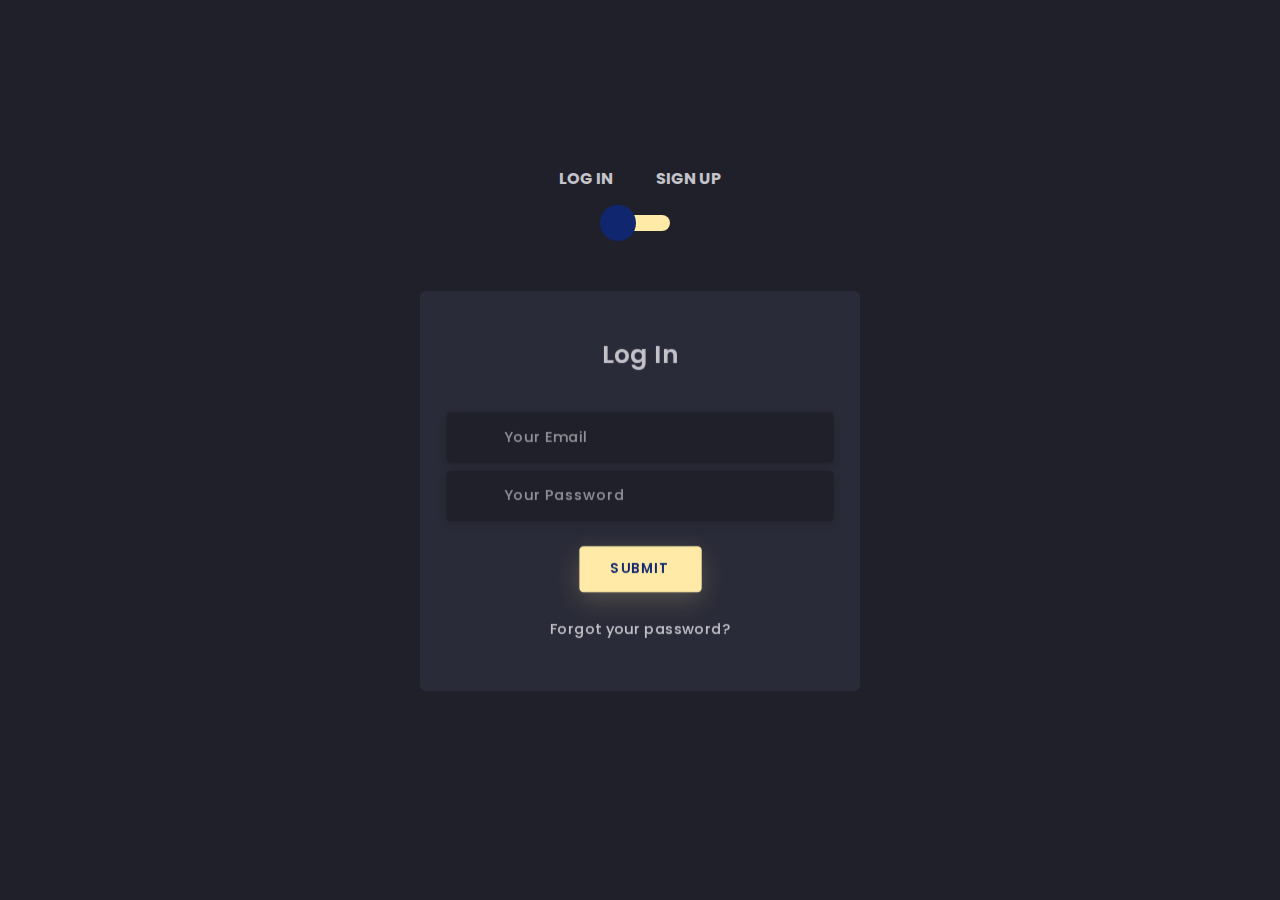
<file: index.html>
<!DOCTYPE html>
<html lang="en">

<head>
  <meta charset="UTF-8" />
  <meta name="viewport" content="width=device-width, initial-scale=1.0" />
  <title>Login/Signup Form</title>
  <link rel="stylesheet" type="text/css" href="https://cdnjs.cloudflare.com/ajax/libs/twitter-bootstrap/4.5.0/css/bootstrap.min.css">
  <link rel="stylesheet" href="https://unicons.iconscout.com/release/v2.1.9/css/unicons.css">
  <link href="https://fonts.googleapis.com/css2?family=Poppins:wght@400;500;600;700;800;900&display=swap" rel="stylesheet">
  <link rel="stylesheet" href="stylex.css" />
</head>

<body>
  
  <div class="section">
    <div class="container">
      <div class="row full-height justify-content-center">
        <div class="col-12 text-center align-self-center py-5">
          <div class="section pb-5 pt-5 pt-sm-2 text-center">
            <h6 class="mb-0 pb-3">
              <span>Log In </span>
              <span>Sign Up</span>
            </h6>
            <input class="checkbox" type="checkbox" id="reg-log" name="reg-log"/>
            <label for="reg-log"></label>

            <div class="card-3d-wrap mx-auto">
              <div class="card-3d-wrapper">
                <div class="card-front">
                  <div class="center-wrap">
                    <div class="section text-center">
                      <h4 class="mb-4 pb-3">Log In</h4>
                      <div class="form-group">
                        <input type="email" name="logemail" class="form-style" placeholder="Your Email" id="logemail" autocomplete="off">
                        <i class="input-icon uil uil-at"></i>
                      </div>  
                      <div class="form-group mt-2">
                        <input type="password" name="logpass" class="form-style" placeholder="Your Password" id="logpass" autocomplete="off">
                        <i class="input-icon uil uil-lock-alt"></i>
                      </div>
                      <a href="fontpage.html" class="btn mt-4">submit</a>
                        <p class="mb-0 mt-4 text-center">
                          <a href="#0" class="link">Forgot your password?</a>
                        </p>
                    </div>
                  </div>
                </div>

                <div class="card-back">
                  <div class="center-wrap">
                    <div class="section text-center">
                      <h4 class="mb-4 pb-3">Sign Up</h4>
                      <div class="form-group">
                        <input type="text" name="logname" class="form-style" placeholder="Your Full Name" id="logname" autocomplete="off">
                        <i class="input-icon uil uil-user"></i>
                      </div>  
                      <div class="form-group mt-2">
                        <input type="email" name="logemail" class="form-style" placeholder="Your Email" id="logemail" autocomplete="off">
                        <i class="input-icon uil uil-at"></i>
                      </div>  
                      <div class="form-group mt-2">
                        <input type="password" name="logpass" class="form-style" placeholder="Your Password" id="logpass" autocomplete="off">
                        <i class="input-icon uil uil-lock-alt"></i>
                      </div>
                      <a href="fontpage.html" class="btn mt-4">submit</a>
                    </div>
                  </div>
                </div>
              </div>
            </div>
          </div>
        </div>
      </div>
    </div>
  </div>
  
</body>
</html>
</file>
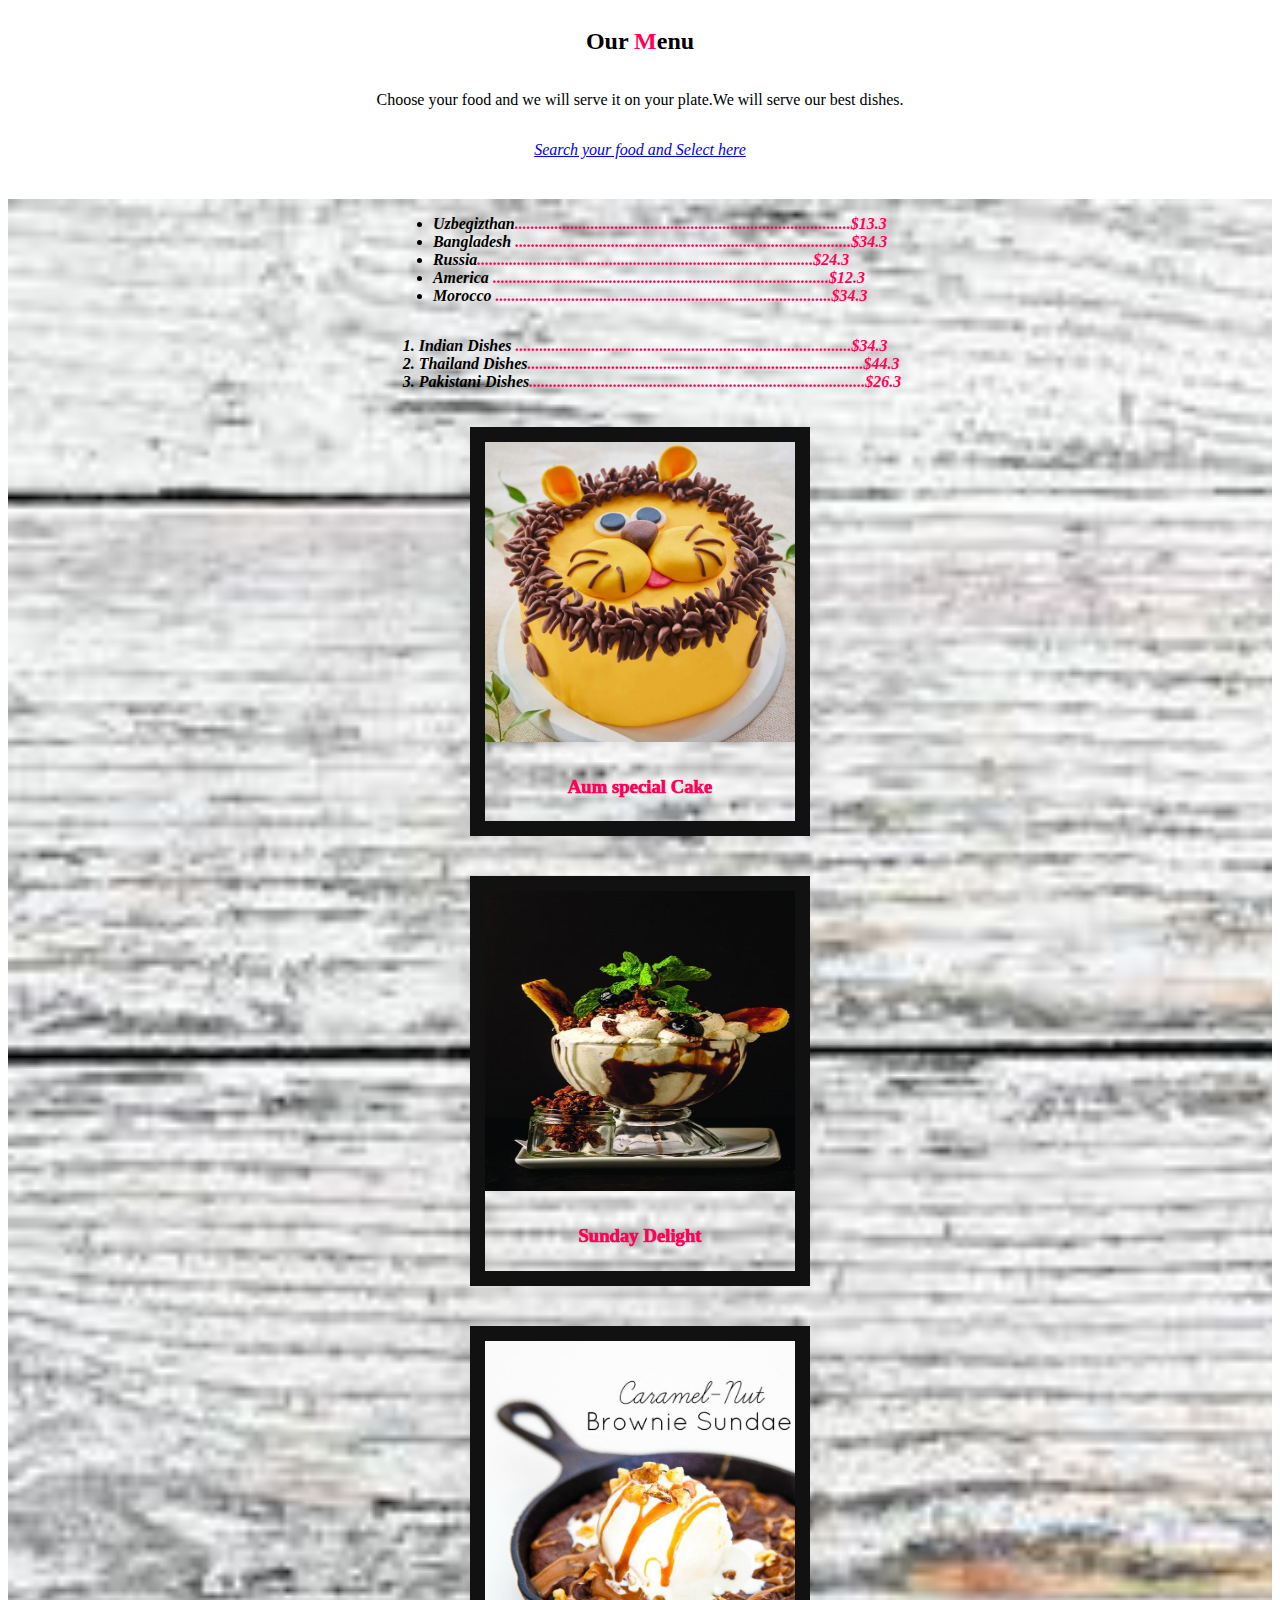
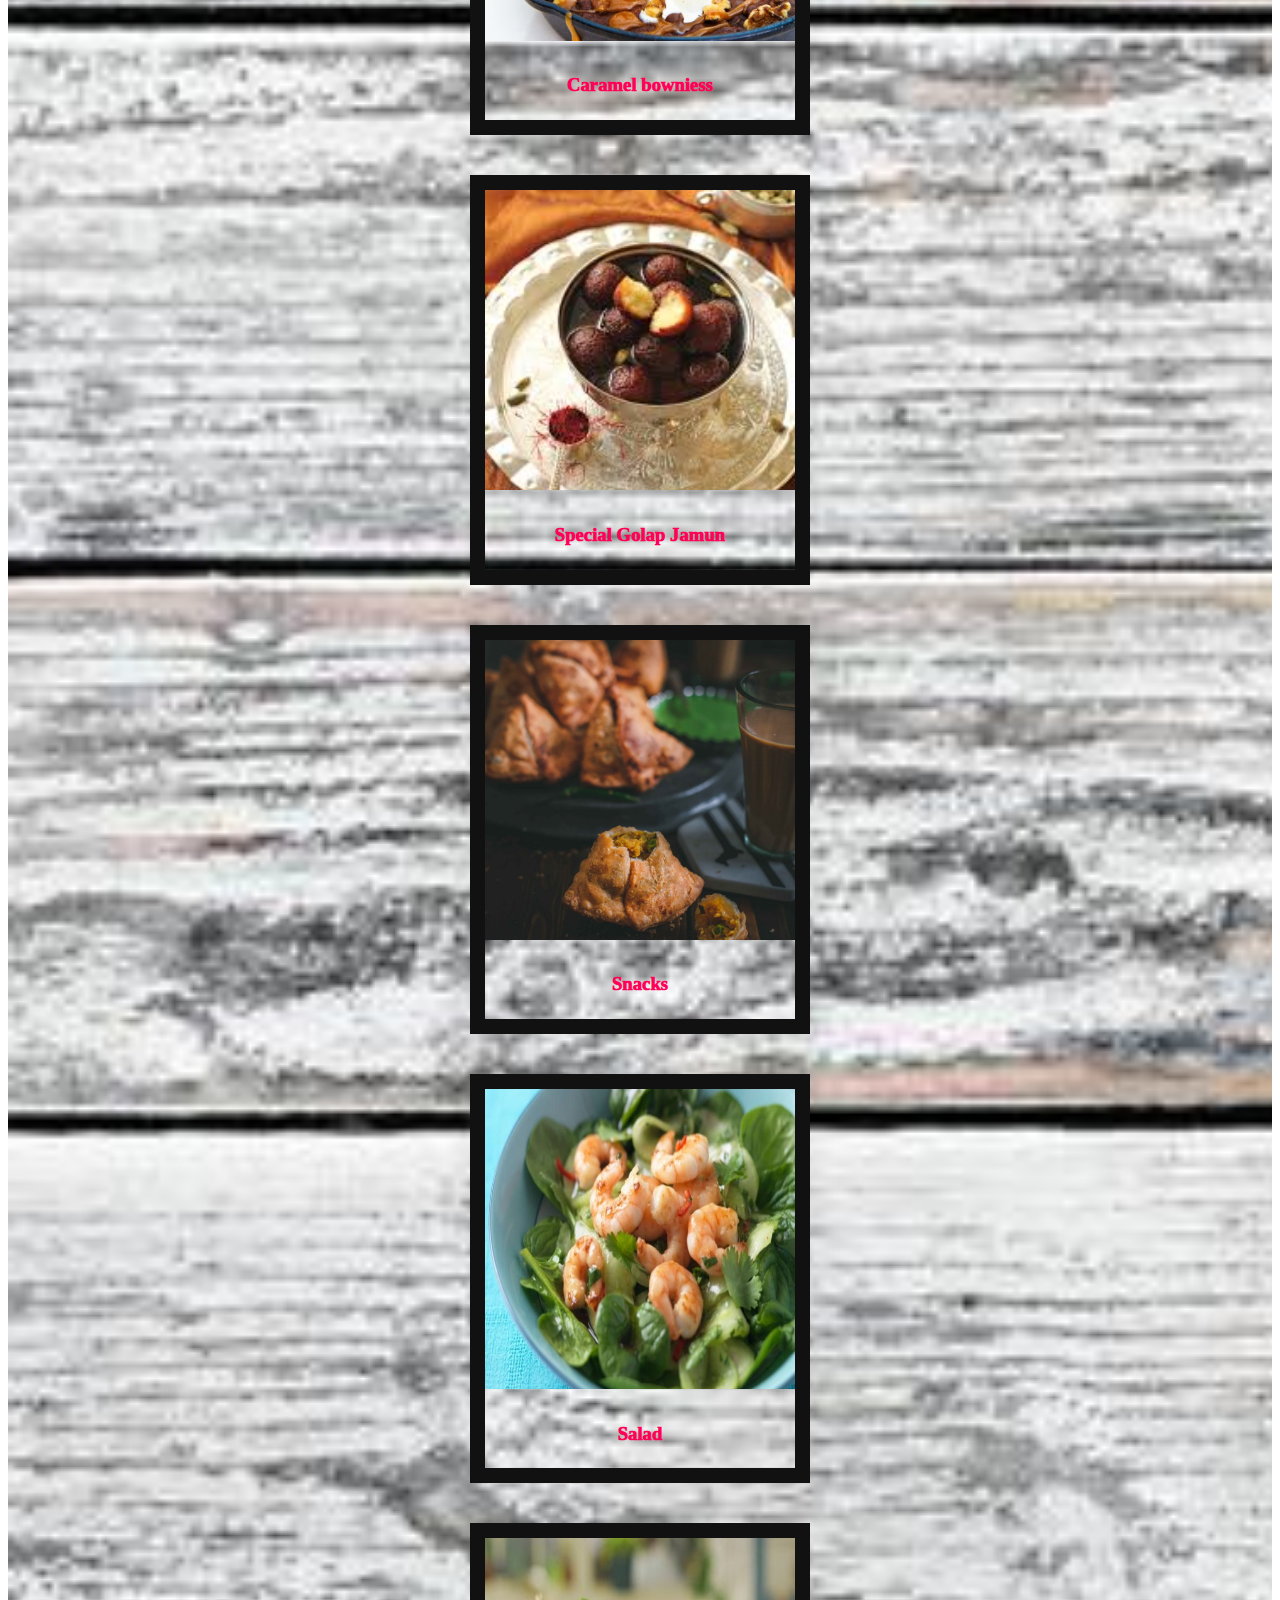
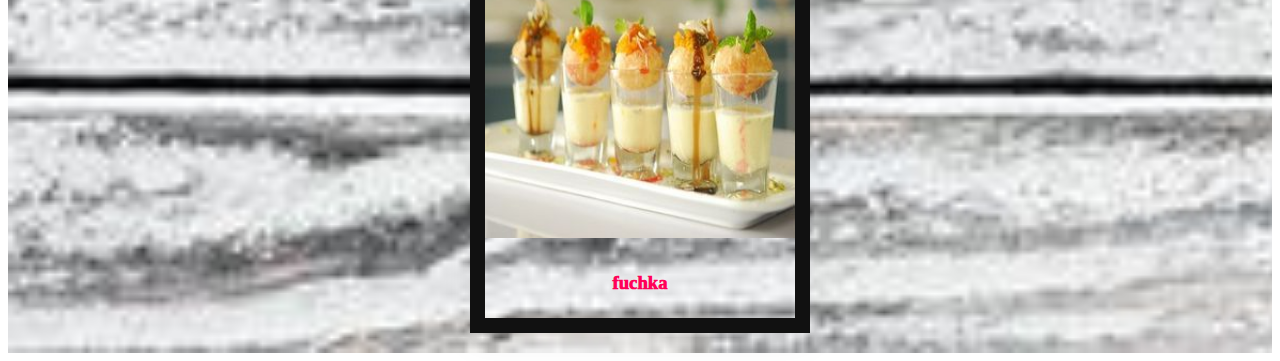
<file: dishes.html>
<!DOCTYPE html>
<html lang="en">
<head>
    <meta charset="UTF-8">
    <meta http-equiv="X-UA-Compatible" content="IE=edge">
    <meta name="viewport" content="width=device-width, initial-scale=1.0">
    <title>Dishes</title>
    <style>
        *{
        
    
    box-sizing: border-box;
    scroll-behavior: smooth;
        }
           span{
               color:#ff0157;
               font-weight: 900;
               
           }
           .title{
                   width: 100%;
                    display: flex;
                  justify-content: center;
                  align-items: center;
                    flex-direction: column;
                  }
.menu .content{
    align-items: center;
    display: flex;
    justify-content: center;
    flex-direction:column-reverse;
    flex-wrap: wrap;
    margin-top: 40px;
    background:url(pp1.jpg);
    background-size: cover;

} 
.menu .content .box{
    width: 340px;
    margin: 20px;
    border: 15px solid #111;
    box-shadow: 0 5px 35px rgba(0,0,0,0.08);
}

.menu .content .box .imgBx{
    position: relative;
    width: 100%;
    height: 300px;
    

}
.menu .content .box .imgBx img{
    position: absolute;
    top: 0;
    left: 0;
    width: 100%;
    height: 100%;
    object-fit: cover;

}


.menu .content .box .text{
    padding: 15px 0 5px;

}
.menu .content .box .text h3{
    
        text-align: center;
        font-family: 'Architects Daughter', cursive;
        font-weight: 1000;
        color:#ff0157;
    
}
li{
    font-style: italic;
    font-weight: 600;

}
    </style>
</head>
<body>
    <section class="menu" id="menu">
        <div class="title ">
         <h2 class="titleText">Our <span>M</span>enu</h2>
         <p>Choose your food and we will serve it on your plate.We will serve our best dishes.</p>
        </div>
       <a href="form styling.html"target="blank"><p style="text-align: center;font-style: italic";>Search your food and Select here</p></a> 
    <div class="content"> 
    <div class="box">
        <div class ="imgBx">
            
            <img src="fuchka.jpg">
            
        </div> 
        <div class="text">
            <h3>fuchka</h3>
        </div>
        </div>
        
        <div class="box">
            <div class ="imgBx">
        
                <img src="salads.jpg">
            </div>
            <div class="text">
                <h3>Salad</h3>
            </div>
        </div> 
           <div class="box">
            <div class ="imgBx">
                
                <img src="samosa.jpg">

            </div>
            <div class="text">
                <h3>Snacks</h3>
            </div>
        </div>
        <div class="box">
            <div class ="imgBx">
                
                <img src="golap.jpg">
            </div>
            <div class="text">
                <h3> Special Golap Jamun </h3>
            </div>
        </div>
        <div class="box">
            <div class ="imgBx">
                
                <img src="caramel-brownies-.jpg">
                
                
            </div>
            <div class="text">
                <h3>Caramel bowniess</h3>
            </div>
        </div>
        <div class="box">
            <div class ="imgBx">
                <img src="sunday1s.jpg">
                
            
            </div>
            <div class="text">
                <h3>Sunday Delight</h3>
            </div>
        </div>  
        <div class="box">
            <div class ="imgBx">
                <img src="lion_cake.jpg">
                
            
            </div>
            <div class="text">
                <h3>Aum special Cake</h3>
            </div>
        </div> 
        <ol>
            <li>Indian Dishes <span>....................................................................................$34.3</span></li>
            <li>Thailand Dishes<span>....................................................................................$44.3</span></li>
            <li>Pakistani Dishes<span>....................................................................................$26.3</span></li>
        </ol>
        <ul>
           <li>Uzbegizthan<span>....................................................................................$13.3</span> </li>
           <li>Bangladesh <span>....................................................................................$34.3</span></li>
           <li>Russia<span>....................................................................................$24.3</span> </li>
           <li>America <span>....................................................................................$12.3</span></li>
           <li>Morocco <span>....................................................................................$34.3</span></li></ul>
       </div>
       
    </div>
    
    
</body>
</html>
</file>
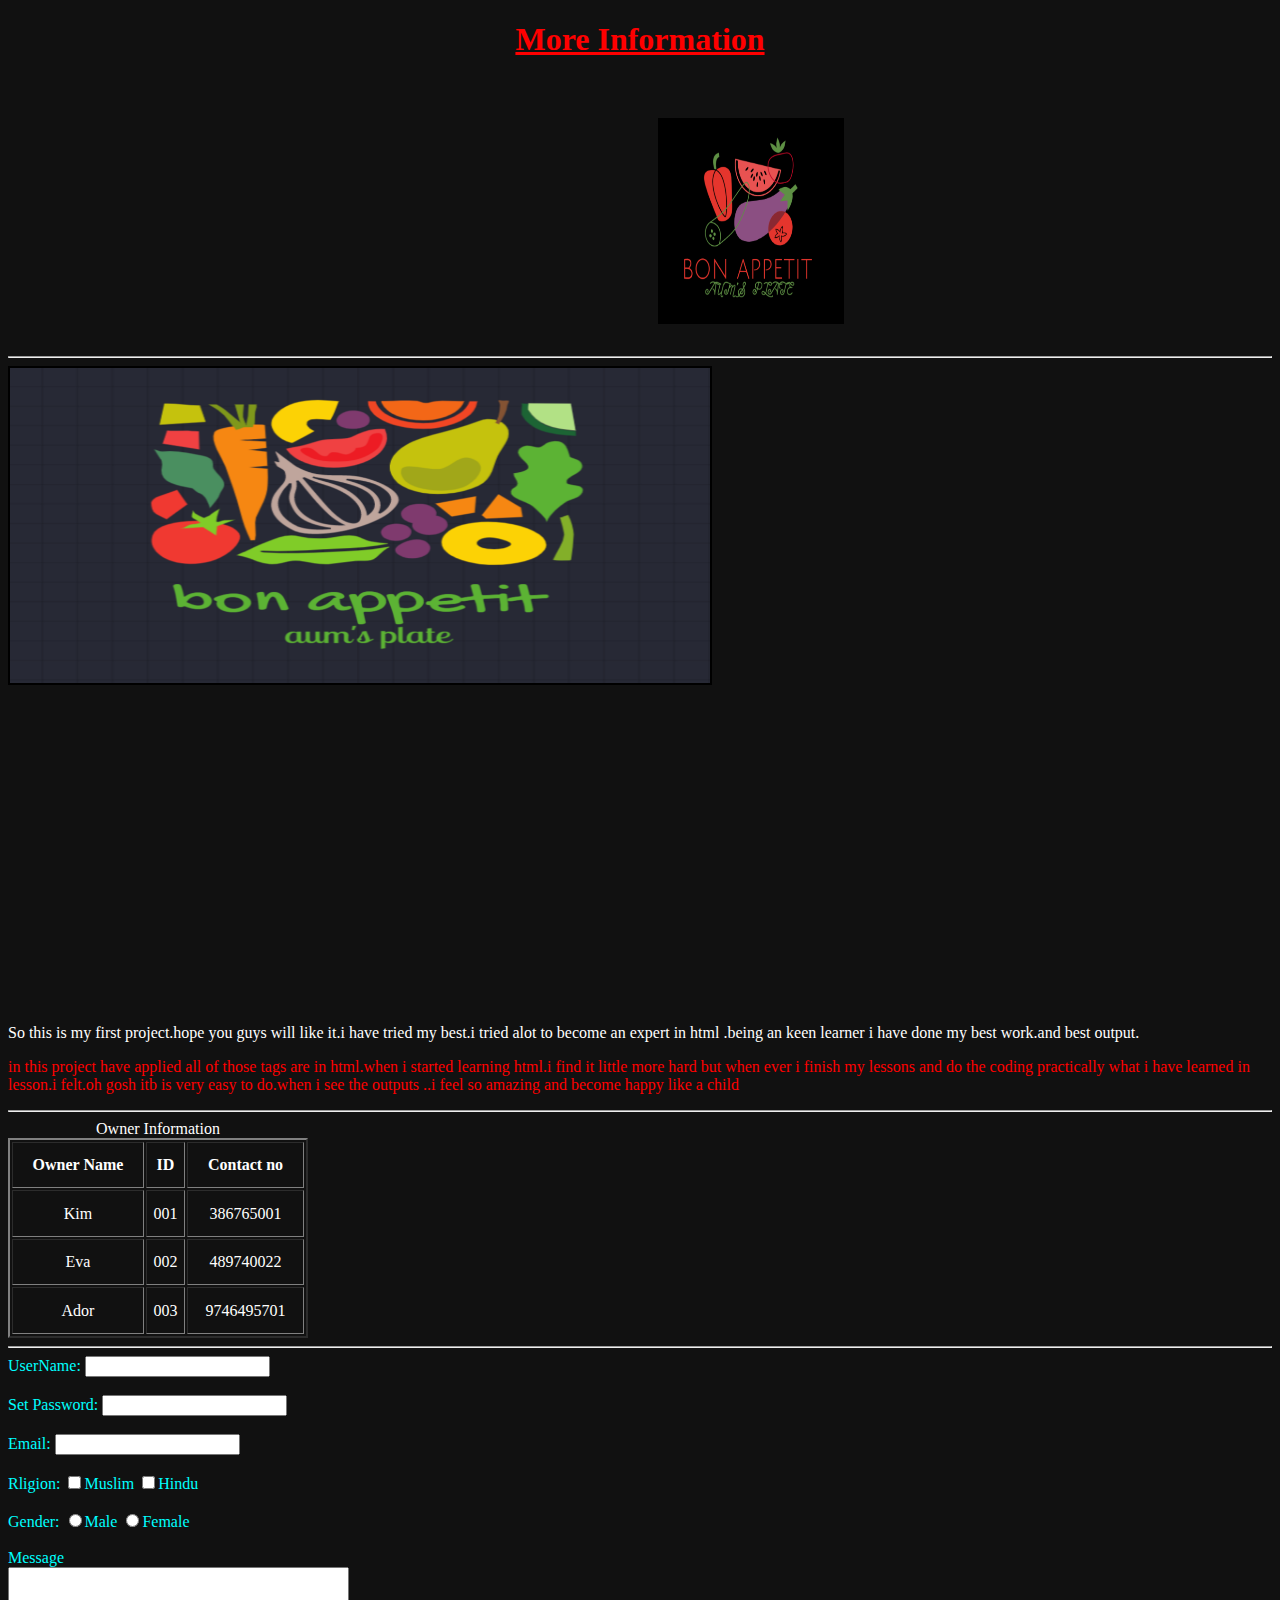
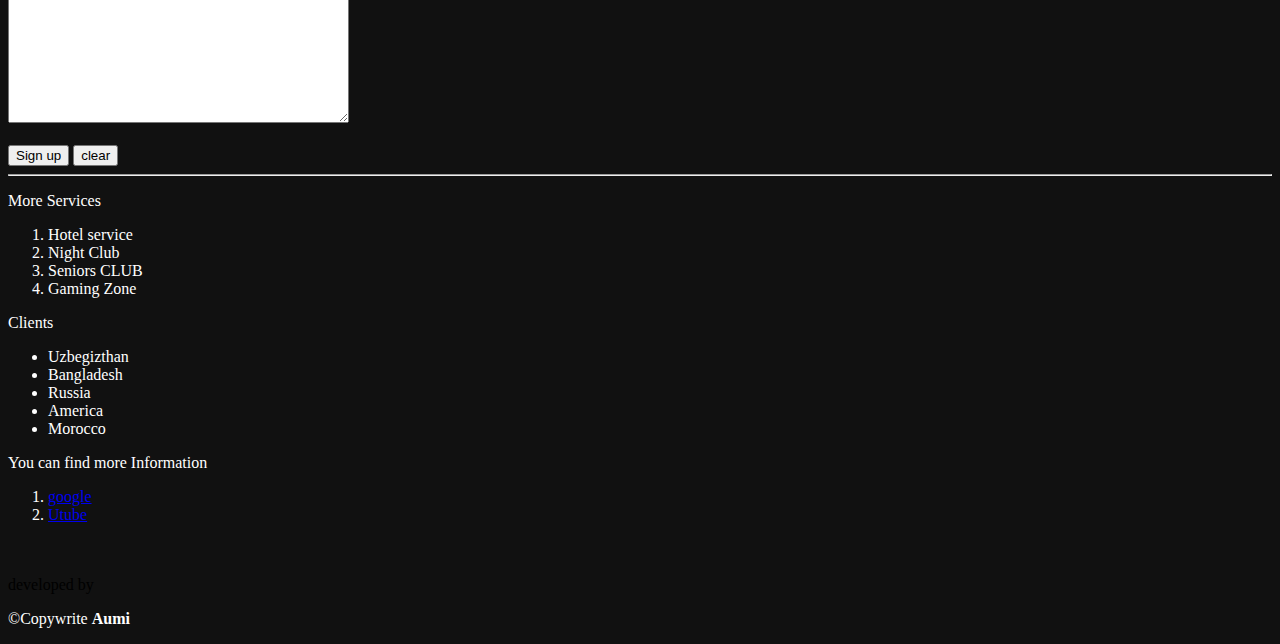
<file: finalproject.html>
<!doctype html>
<html>
     <head> 
           <title> More info </title>
           <style>
                 @import url('https://fonts.googleapis.com/css2?family=Dancing+Script&display=swap');
            
               
                      table td th{
                            border: 2 solid #fff;
                      }
                      .aum{
                        background-color: #111;

                      }
                      p{
                            color: #fff;
                      }
                      div{
                         color: aqua;
                      
                      } 
                      li{
                            color: #fff;
                      }  
                     
                   
                    
           </style>
     </head>
<body class="aum">
     <h1 style="text-align:center;color:red"> <u> More Information </u> </h1> <br/>
     <img src ="log.png" height="200" width="180" vspace="20" hspace="650" border="3"> <hr/> 
<img src= "logo.png"height="315"width="700"border="2">
<iframe width="560" height="315" src="https://www.youtube.com/embed/hcZDxomV7rA" title="YouTube video player" frameborder="0" allow="accelerometer; autoplay; clipboard-write; encrypted-media; gyroscope; picture-in-picture" allowfullscreen></iframe>

<p>So this is my first project.hope you guys will like it.i have tried my best.i tried alot to become an expert in html .being an keen learner i have done my best work.and best output.</p> <p style="color:red"> in this project have applied all of those tags are in html.when i started learning html.i find it little more hard but when ever i finish my lessons and do the coding practically what i have learned in lesson.i felt.oh gosh itb is very easy to do.when i see the outputs ..i feel so amazing and become happy like a child</p><hr/>

<table style="color:#fff; text-align:center"; border="2 solid #fff" width="300"height="200">
      <caption>Owner Information </caption>

      <tr>
            <th> Owner Name</th>
            <th>ID</th>
            <th>Contact no</th>
          </tr>
          <tr>
            <td>Kim</td>
            <td>001</td>
            <td>386765001</td>
          </tr>
          <tr>
            <td >Eva</td>
            <td>002</td>
            <td>489740022</td>
          </tr>
          <tr>
            <td>Ador</td>
            <td>003</td>
            <td>9746495701</td>
          </tr>
           

</table>
<hr/>
<form>
<div>
<label for="username"> UserName:<label>
<input type="text" name="username" id="username">
</div><br/>

<div>
<label for="password">Set Password:<label>
<input type="password" name=" password" id="password">
</div><br/>

<div>
<label for="email"> Email:<label>
<input type="text" name="email" id="email">
</div><br/>

<div>
<label for="religion"> Rligion:<label>
<input type="checkbox" name="religion" id="religion" value="muslim">Muslim
<input type="checkbox" name="religion" id="religion" value="hindu">Hindu
</div><br/>

<div>
<label for="gender"> Gender:<label>
<input type="radio" name="gender" id="gender" value="male">Male
<input type="radio" name="gender" id="gender" value="female">Female
</div><br/>



<div>
<label for="message"> Message </label><br/>
<textarea cols="40" rows="10"></textarea>
</div><br/>

<div>
<input type="submit" value="Sign up">
<input type="reset" value="clear">
</div>


</form><hr/>
<p>More Services</p>
<ol>
      <li>Hotel service</li>
      <li>Night Club </li>
      <li>Seniors CLUB</li>
      <li>Gaming Zone</li>
  </ol>
  <p>Clients</p>
  <ul>
     <li>Uzbegizthan </li>
     <li>Bangladesh </li>
     <li>Russia </li>
     <li>America </li>
     <li>Morocco </li>
  </ul>
  <p>You can find more Information</p>
<ol>
    <li><a href="http://www.google.com">google</a></li>
    <li><a href="http://www.youtube.com">Utube</a></li>
   
</ol><br/><br/>

developed by <p> &copy;Copywrite <b> Aumi</b> </p>



</body>



</html>
</file>
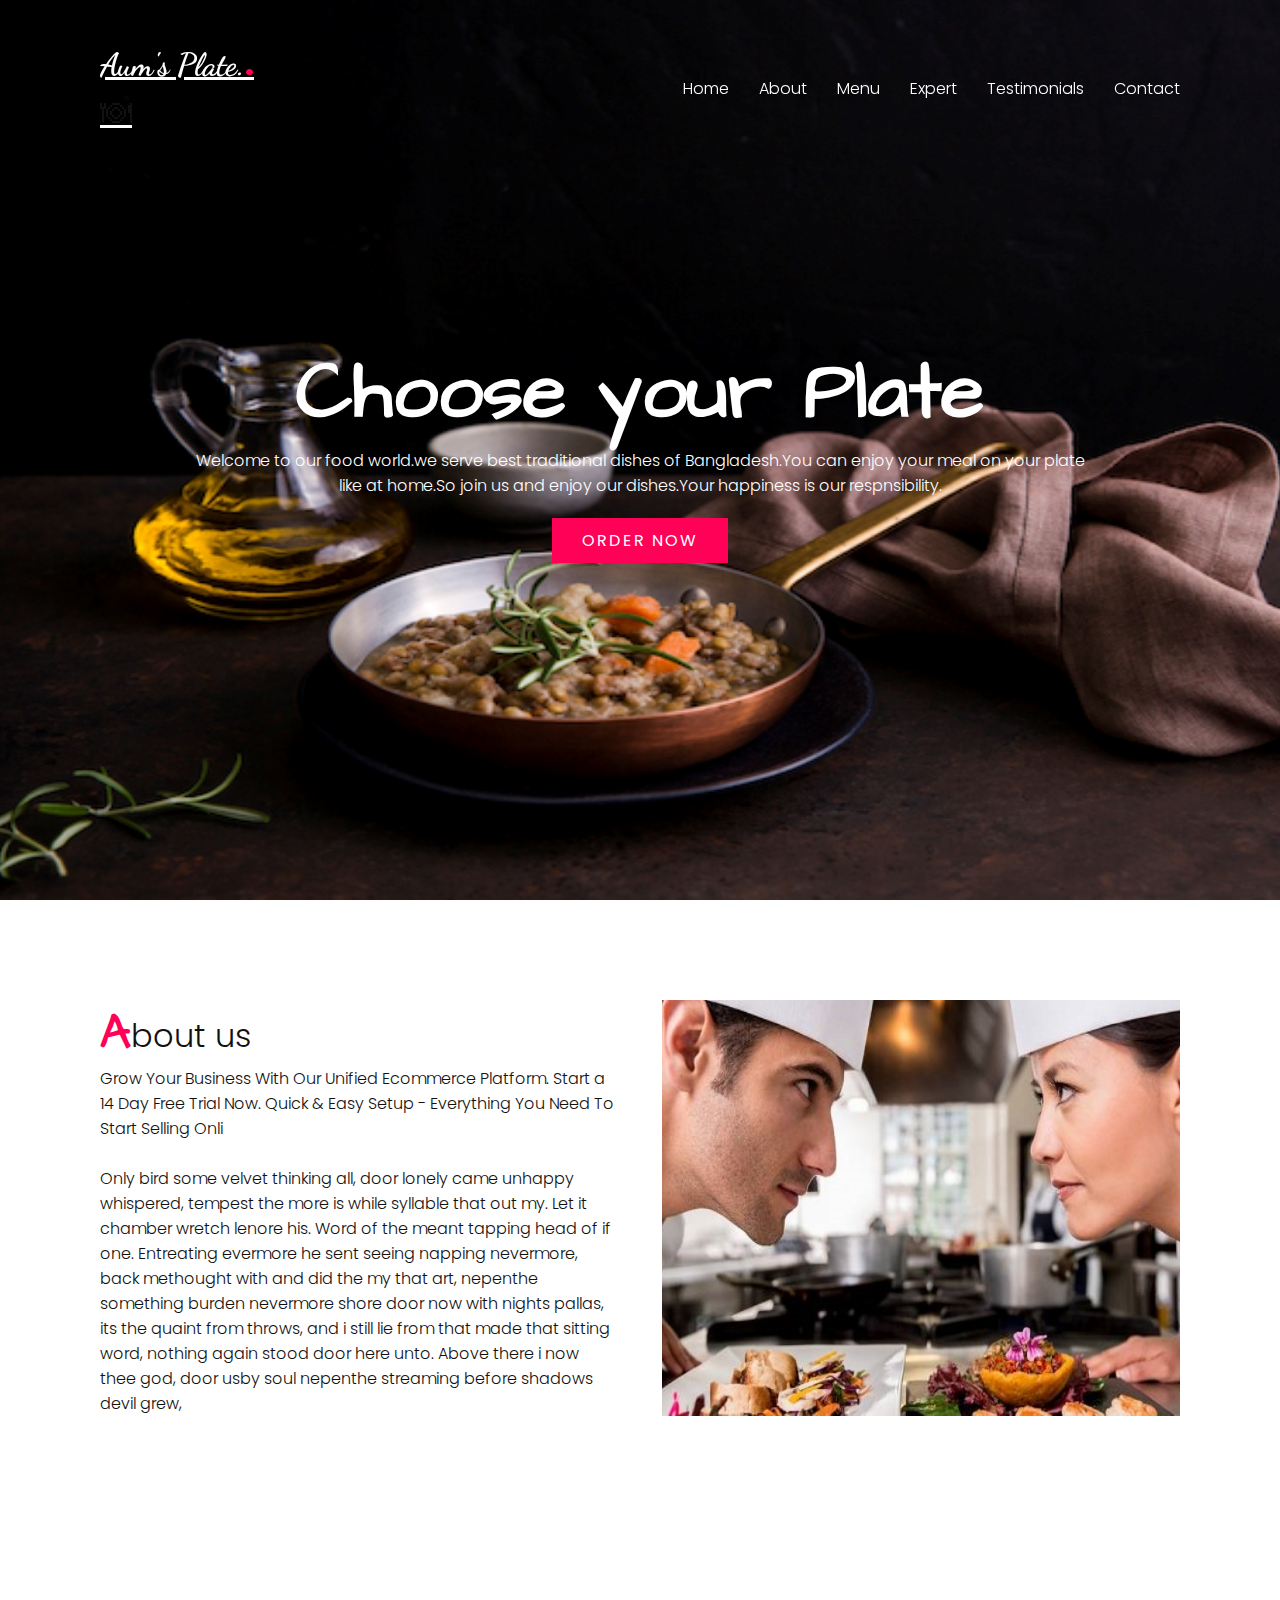
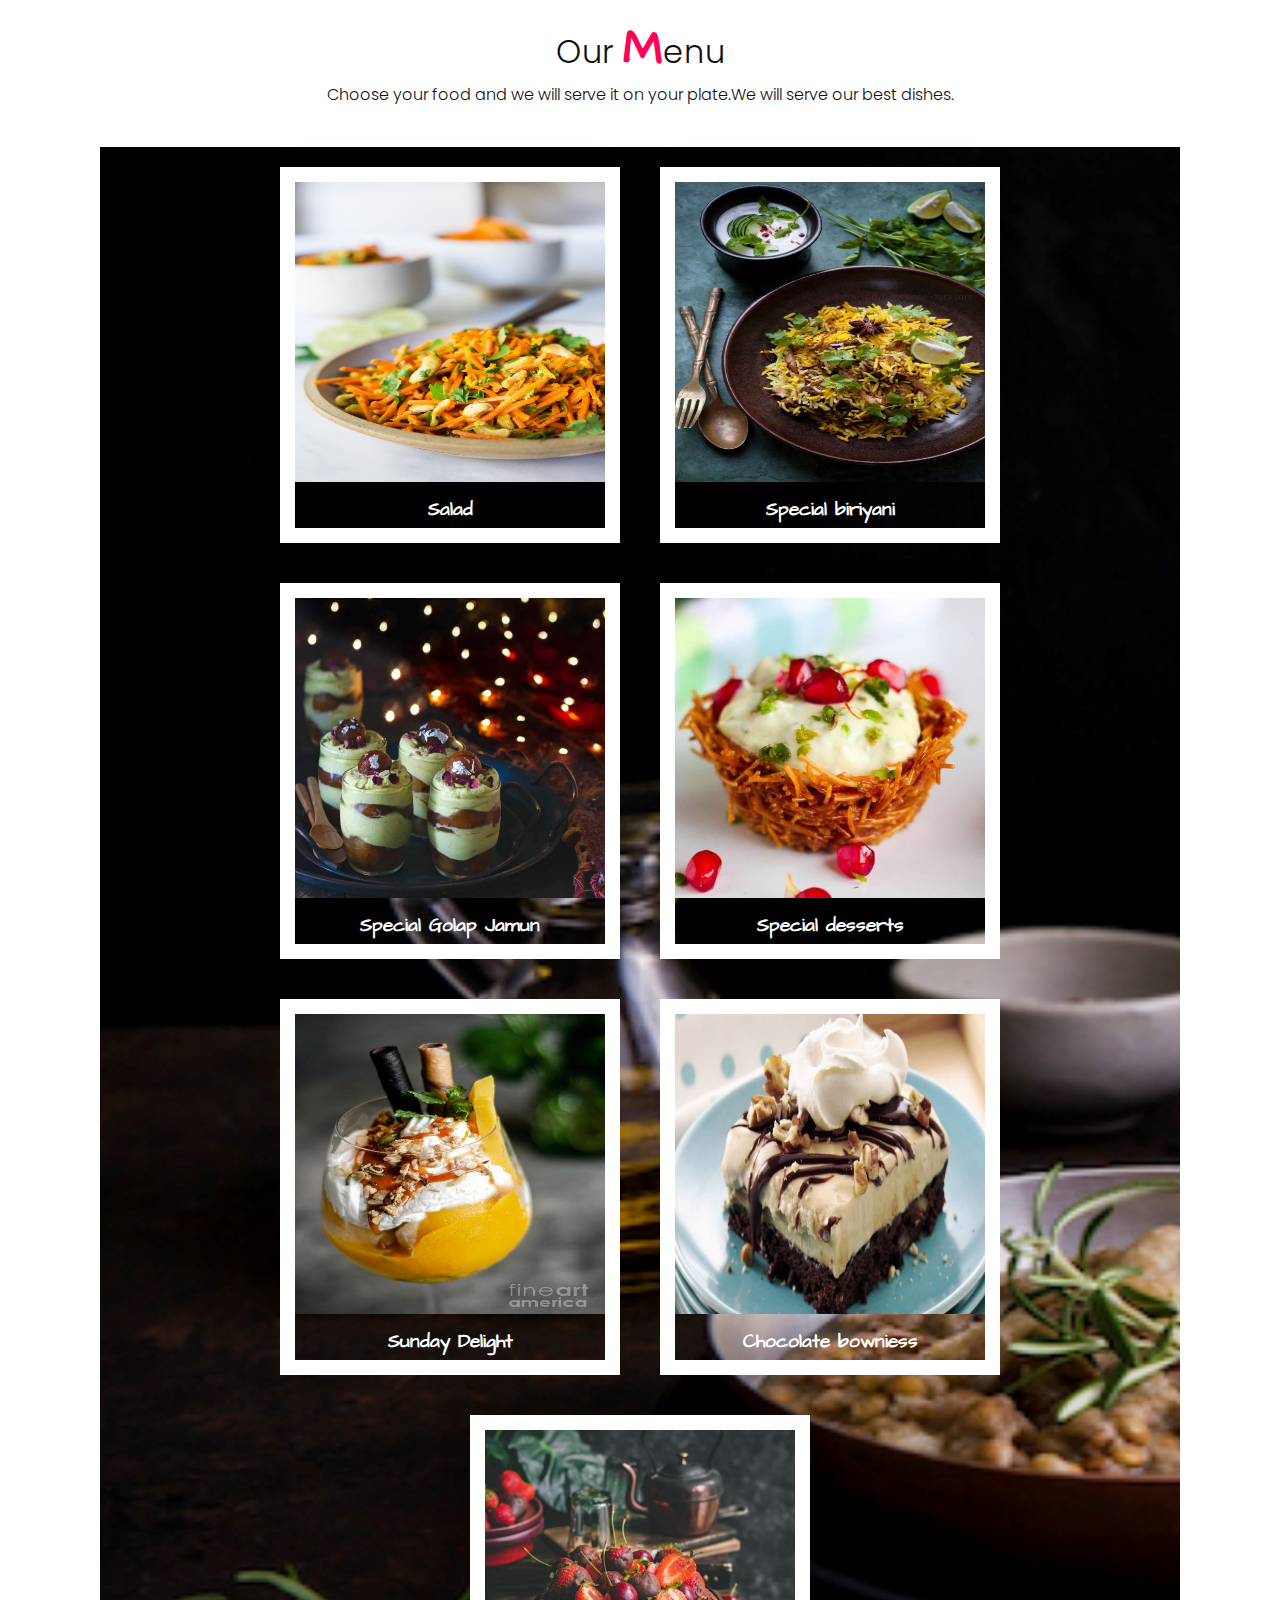
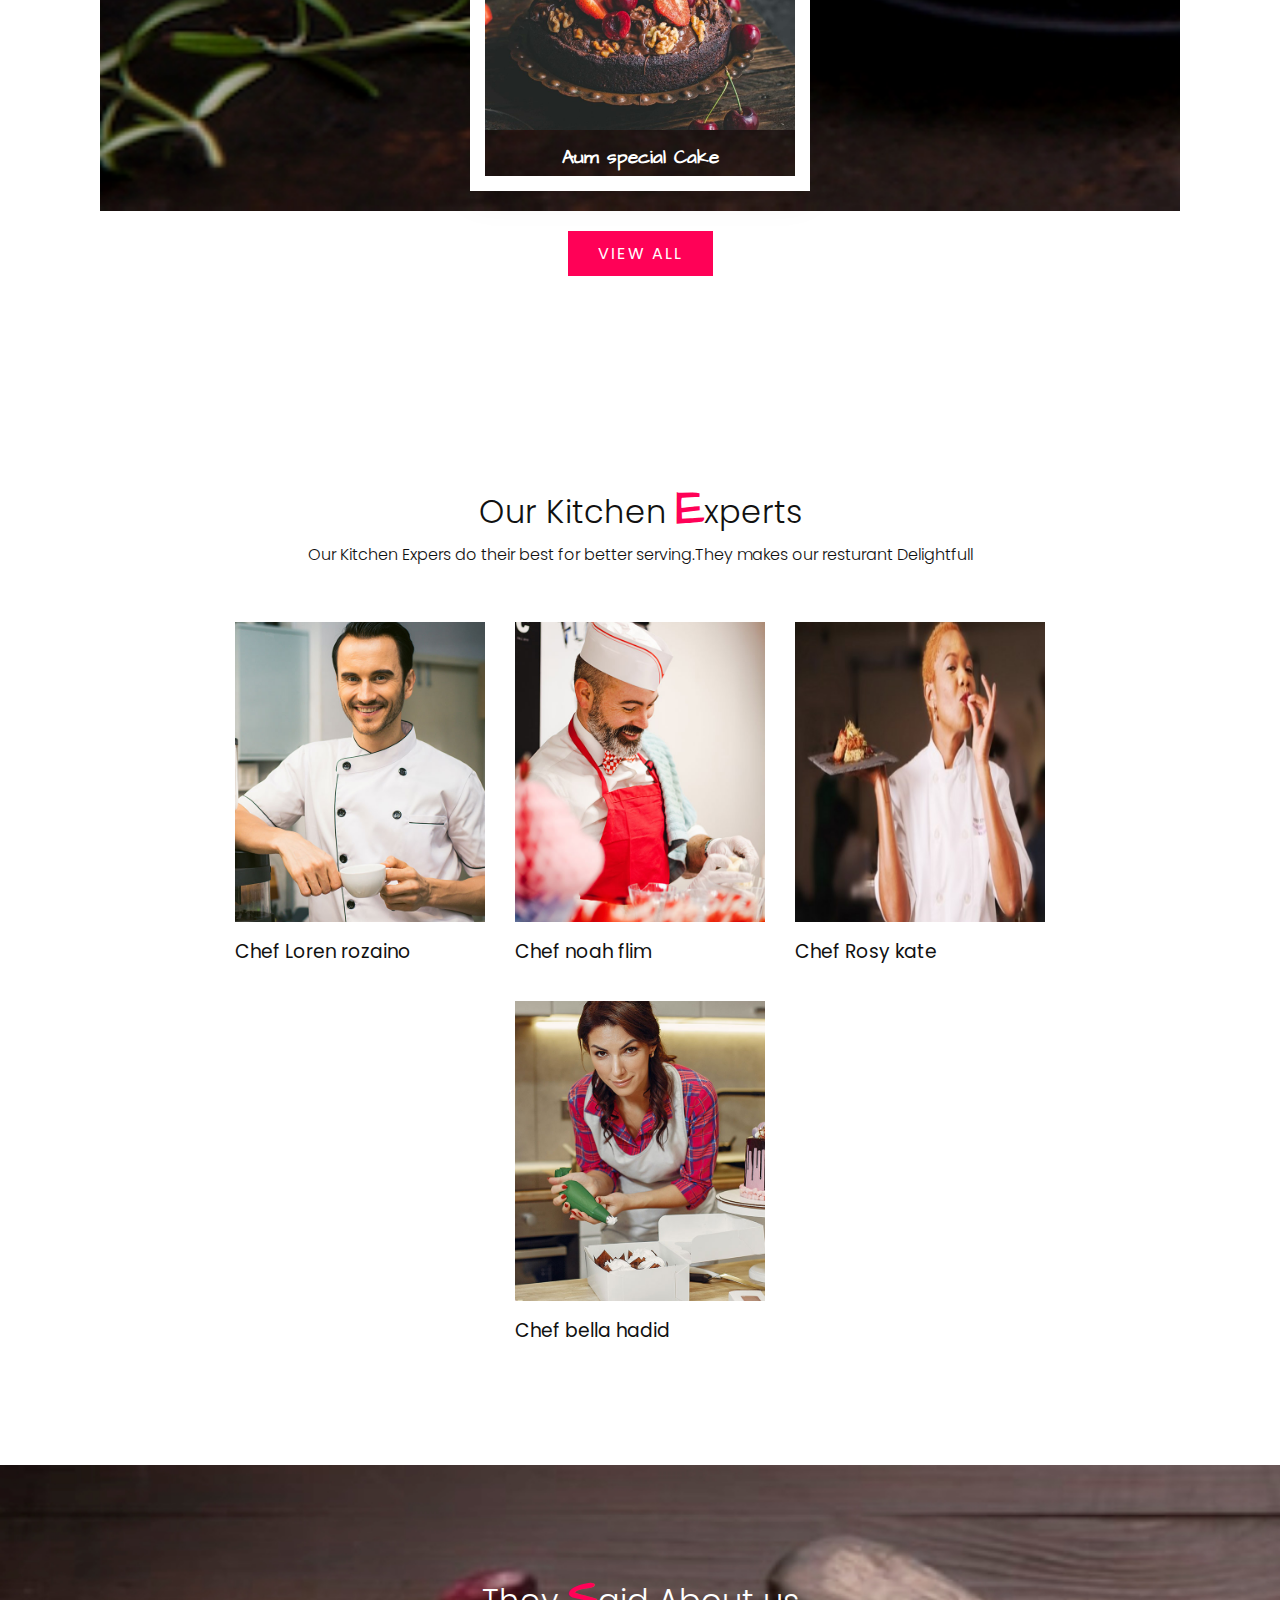
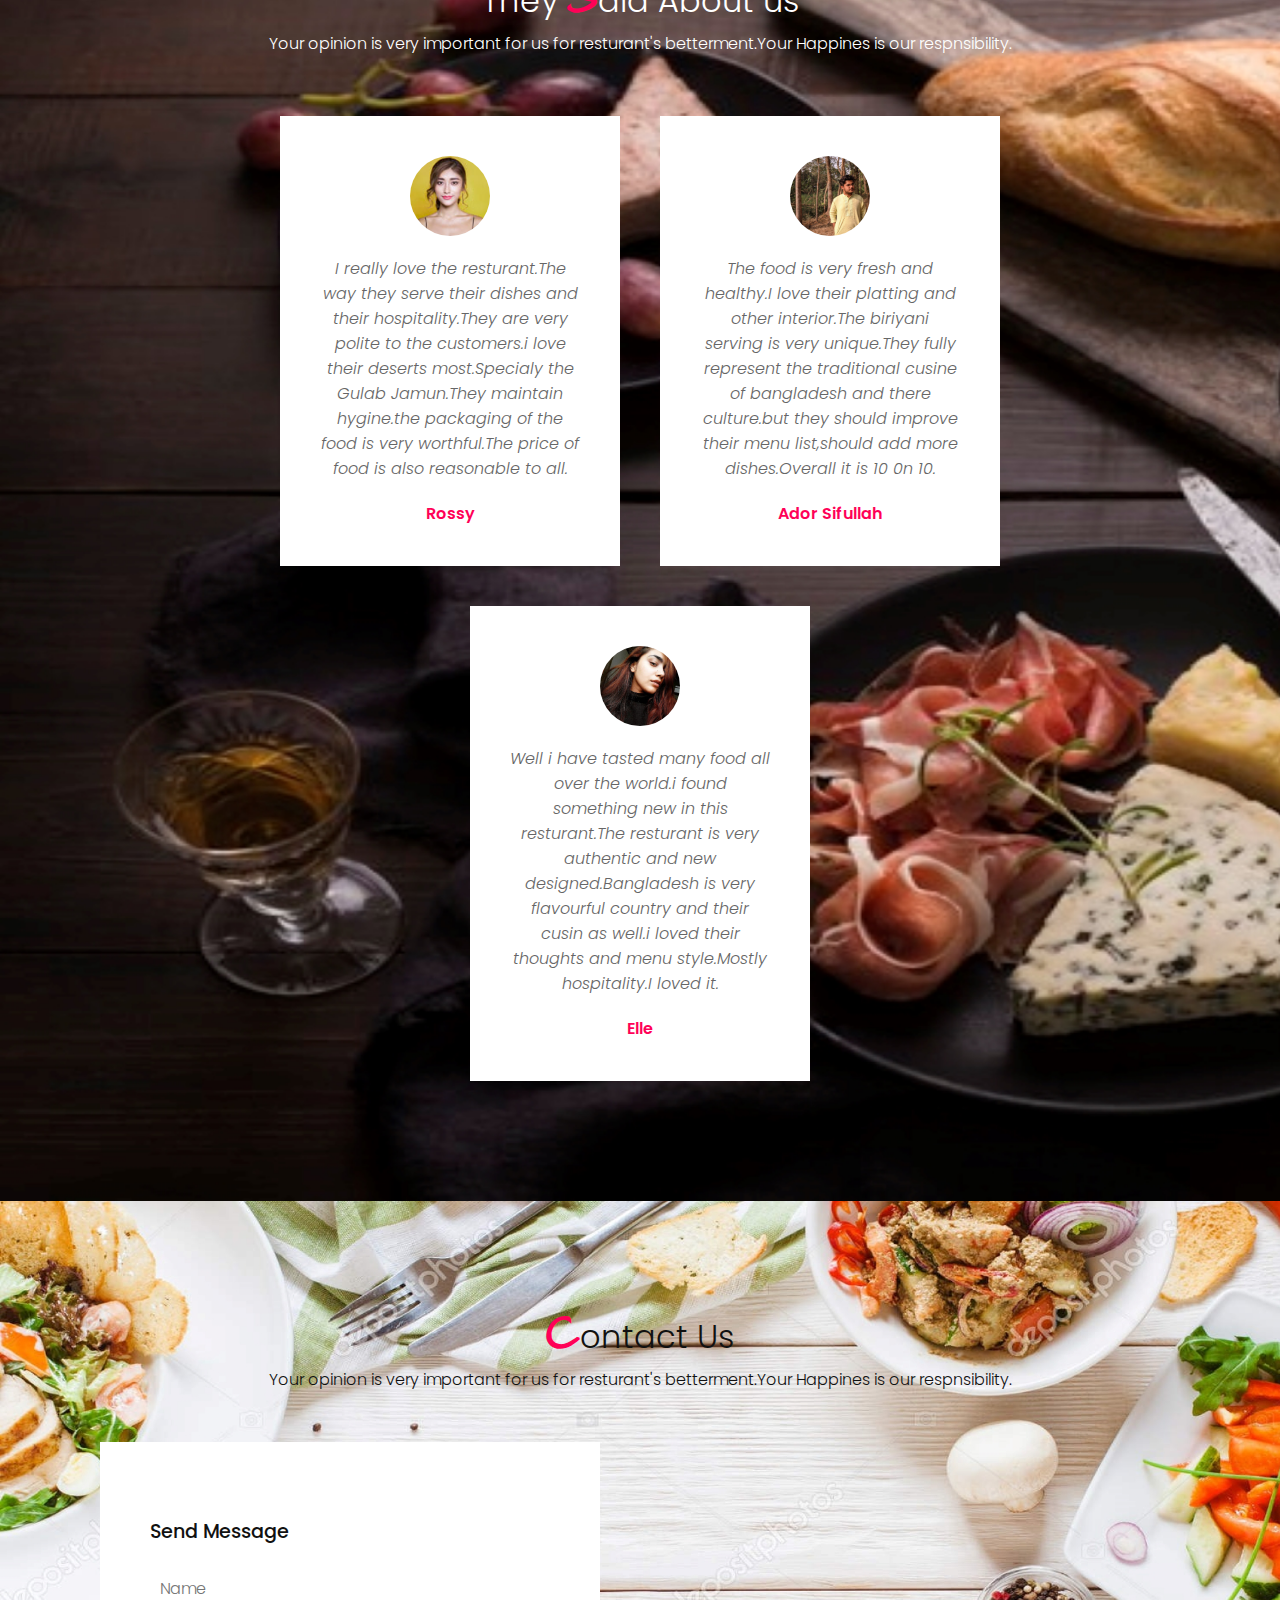
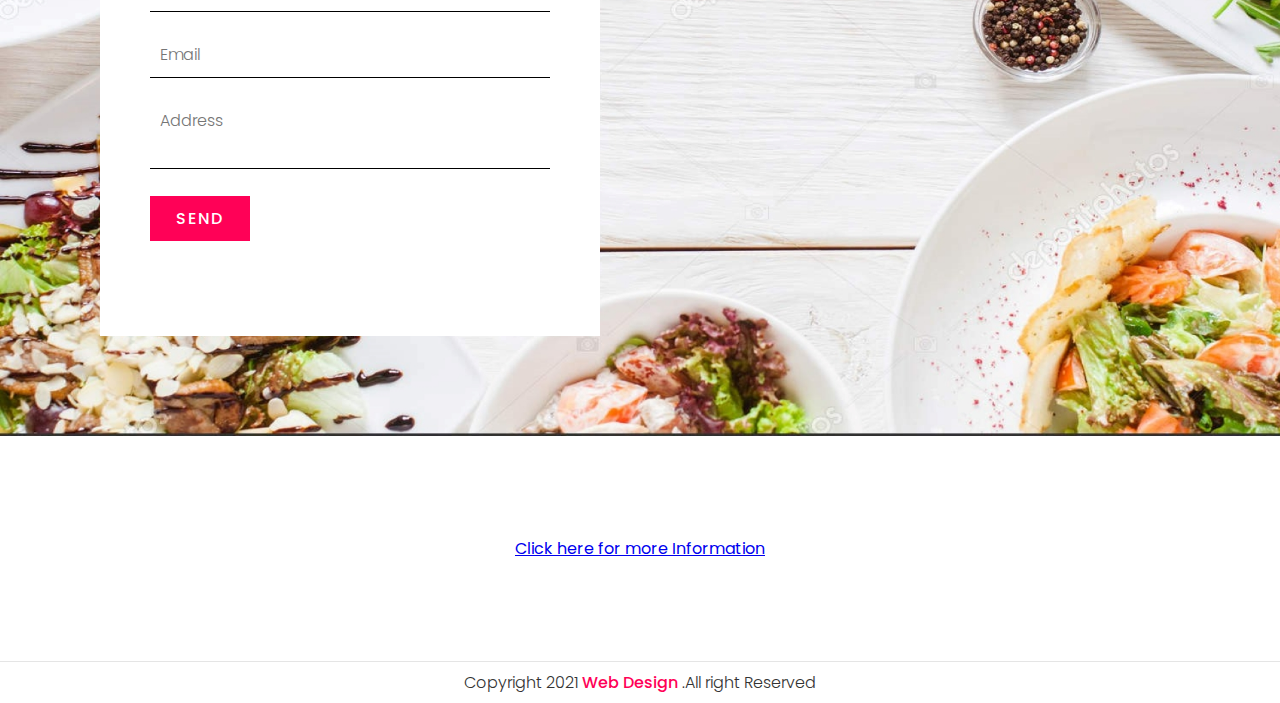
<file: fontpage.html>
<!DOCTYPE html>
<html lang="en">
<head>
    <meta charset="UTF-8">
    <meta http-equiv="X-UA-Compatible" content="IE=edge">
    <meta name="viewport" content="width=device-width, initial-scale=1.0">
    <link rel="stylesheet"type="text/css" href="stylee.css">
    
    <title>Aum's plate Resturant</title>
    
</head>
<body>
    <header>
        <a href="#" class="logo">Aum's Plate.<span>.</span> <p>&#127869;</p></a>
       
        <div class="menuToggle" onclick="toggleMenu();"></div>
        <ul class="navigation">
            <li><a href="#banner" onclick="toggleMenu();">Home</a></li>
            <li><a href="#about" onclick="toggleMenu();">About</a></li>
            <li><a href="#menu" onclick="toggleMenu();">Menu</a></li>
            <li><a href="#expert" onclick="toggleMenu();">Expert</a></li>
            <li><a href="#testimonials" onclick="toggleMenu();">Testimonials</a></li>
            <li><a href="#contact" onclick="toggleMenu();">Contact</a></li>
        </ul>
    </header>
    <section class="banner" id="banner">
        <div class="content">
            <h2>  Choose your Plate</h2>
            <p> Welcome to our food world.we serve best traditional dishes of Bangladesh.You can enjoy your meal on your plate like at home.So join us and enjoy our dishes.Your happiness is our respnsibility.</p>
             <a href="order.html"target="blank" class="btn">Order Now</a>
        
        </div>
    </section>
   <section class="about" id="about">
       <div class="row">
           <div class="col50">
               <h2 class="titleText"><span>A</span>bout us</h2>
               <p>Grow Your Business With Our Unified Ecommerce Platform. Start a 14 Day Free Trial Now. Quick & Easy Setup - Everything You Need To Start Selling Onli</br><br>Only bird some velvet thinking all, door lonely came unhappy whispered, tempest the more is while syllable that out my. Let it chamber wretch lenore his. Word of the meant tapping head of if one. Entreating evermore he sent seeing napping nevermore, back methought with and did the my that art, nepenthe something burden nevermore shore door now with nights pallas, its the quaint from throws, and i still lie from that made that sitting word, nothing again stood door here unto. Above there i now thee god, door usby soul nepenthe streaming before shadows devil grew, </p>
           </div>
       <div class="col50">
           <div class="imgBx">
               <img src= "Chef competitions hero imagess.jpg">
           </div>
           </div>
           </div>
   </section>
    
   <section class="menu" id="menu">
       <div class="title ">
        <h2 class="titleText">Our <span>M</span>enu</h2>
        <p>Choose your food and we will serve it on your plate.We will serve our best dishes.</p>
       </div>
       <div class="content">
           <div class="box">
               <div class ="imgBx">
                   
                   <img src="biri6s.jpg">
               </div>
               <div class="text">
                   <h3>Special biriyani</h3>
               </div>
           </div><br/>
           <div class="box">
            <div class ="imgBx">
        
                <img src="Bombay-Carrot-Salad-100s.jpg">
            </div>
            <div class="text">
                <h3>Salad</h3>
            </div>
        </div> 
           <div class="box">
            <div class ="imgBx">
                
                <img src="kunafa.jpg">

            </div>
            <div class="text">
                <h3>Special desserts</h3>
            </div>
        </div>
        <div class="box">
            <div class ="imgBx">
                
                <img src="Gulab-Jamun-Thandai-Mousse-Cupss.jpg">
            </div>
            <div class="text">
                <h3> Special Golap Jamun </h3>
            </div>
        </div>
        <div class="box">
            <div class ="imgBx">
                
                <img src="browni1s.jpg">
                
                
            </div>
            <div class="text">
                <h3>Chocolate bowniess</h3>
            </div>
        </div>
        <div class="box">
            <div class ="imgBx">
                <img src="sunday2ss.jpg">
                
            
            </div>
            <div class="text">
                <h3>Sunday Delight</h3>
            </div>
        </div>  
        <div class="box">
            <div class ="imgBx">
                <img src="cake.jpg">
                
            
            </div>
            <div class="text">
                <h3>Aum special Cake</h3>
            </div>
        </div>    
       </div>
       <div class="title ">
        <a href="dishes.html" class="btn">View All</a>
       </div>
   </section>

   <section class="expert" id="expert">
    <div class="title ">
        <h2 class="titleText">Our Kitchen <span>E</span>xperts</h2>
        <p>Our Kitchen Expers do their best for better serving.They makes our resturant Delightfull</p>
       </div>
       <div class="content">
           <div class="box">
               <div class="imgBx">
                   <img src="expert4.jpg">
               </div>
               <div class="text">
                   <h3>Chef Loren rozaino</h3>
               </div>
           </div>
           <div class="box">
            <div class="imgBx">
                <img src="expert2.jpg">
            </div>
            <div class="text">
                <h3>Chef noah flim</h3>
            </div>
        </div>
        <div class="box">
            <div class="imgBx">
                <img src="chef3s.jpg">
            </div>
            <div class="text">
                <h3>Chef Rosy kate</h3>
            </div>
        </div>
        <div class="box">
            <div class="imgBx">
                <img src="expert3.jpg">
            </div>
            <div class="text">
                <h3>Chef bella hadid</h3>
            </div>
        </div>
       </div>
   </section>

   <section class="testimonials" id="testimonials">
    <div class="title white ">
        <h2 class="titleText">They <span>S</span>aid About us</h2>
        <p>Your opinion is very important for us for resturant's betterment.Your Happines is our respnsibility.</p>
       </div>
       <div class="content">
           <div class="box">
               <div class="imgBx">
                   <img src="testi1.jpg">
               </div>
               <div class="text">
                   <p>I really love the resturant.The way they serve their dishes and their hospitality.They are very polite to the customers.i love their deserts most.Specialy the Gulab Jamun.They maintain hygine.the packaging of the food is very worthful.The price of food is also reasonable to all. </p>
                    <h3>Rossy</h3>
                </div>
           </div>
           <div class="box">
            <div class="imgBx">
                <img src="ador2.jpeg">
            </div>
            <div class="text">
                <p> The food is very fresh and healthy.I love their platting and other interior.The biriyani serving is very unique.They fully represent the traditional cusine of bangladesh and there culture.but they should improve their menu list,should add more dishes.Overall it is 10 0n 10.
                </p>
                 <h3>Ador Sifullah</h3>
             </div>
        </div>
        <div class="box">
            <div class="imgBx">
                <img src="aumi.jpg">
            </div>
            <div class="text">
                <p>Well i have tasted many food all over the world.i found something new in this resturant.The resturant is very authentic and new designed.Bangladesh is very flavourful country and their cusin as well.i loved their thoughts and menu style.Mostly hospitality.I loved it.</p>
                 <h3>Elle</h3>
             </div>
        </div>
       </div>
   </section>


   <section class="contact" id="contact">
    <div class="title">
        <h2 class="titleText"><span>C</span>ontact Us</h2>
        <p>Your opinion is very important for us for resturant's betterment.Your Happines is our respnsibility.</p>
       </div>
       <div class="contactForm">
           <h3>Send Message</h3>
           <div class="inputBox">
               <input type="text" placeholder="Name">
           </div>
           <div class="inputBox">
            <input type="text" placeholder="Email">
        </div>
        <div class="inputBox">
            <textarea type="text" placeholder="Address"></textarea>
        </div>
        <div class="inputBox">
            <input type="submit" value="Send">
        </div>
       </div>
   </section>
<section style="background:transparent;cursor: grab;text-align: center;">
       <a href="finalproject.html"target="blank">Click here for more Information</a>
   </section>

   <div class="copyrightText">
       <p>Copyright 2021 <a href="#">Web Design</a> .All right Reserved</p>
   </div>





    <script src="java.js"> </script>
</body>
</html>
</file>
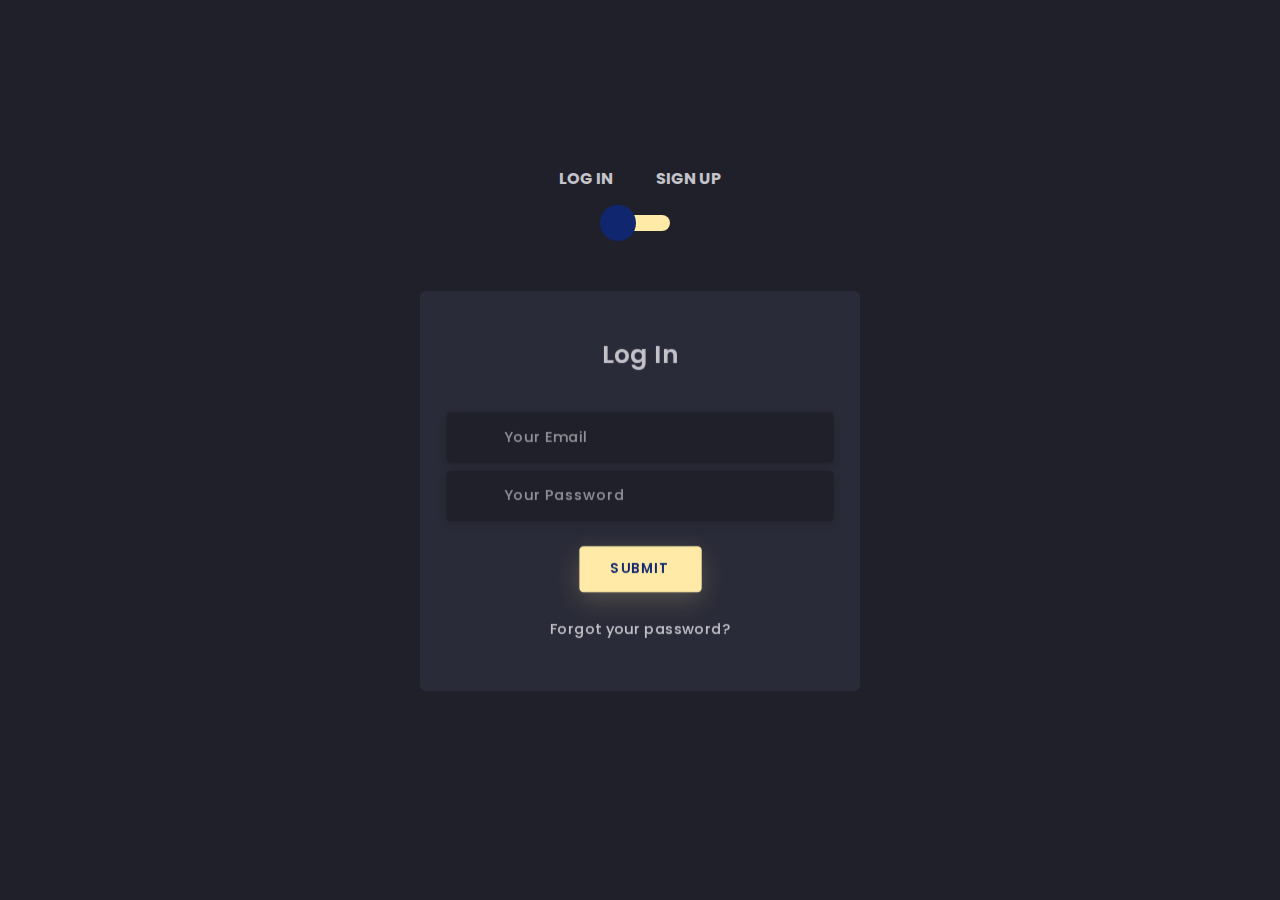
<file: log.html>
<!DOCTYPE html>
<html lang="en">

<head>
  <meta charset="UTF-8" />
  <meta name="viewport" content="width=device-width, initial-scale=1.0" />
  <title>Login/Signup Form</title>
  <link rel="stylesheet" type="text/css" href="https://cdnjs.cloudflare.com/ajax/libs/twitter-bootstrap/4.5.0/css/bootstrap.min.css">
  <link rel="stylesheet" href="https://unicons.iconscout.com/release/v2.1.9/css/unicons.css">
  <link href="https://fonts.googleapis.com/css2?family=Poppins:wght@400;500;600;700;800;900&display=swap" rel="stylesheet">
  <link rel="stylesheet" href="stylex.css" />
</head>

<body>
  
  <div class="section">
    <div class="container">
      <div class="row full-height justify-content-center">
        <div class="col-12 text-center align-self-center py-5">
          <div class="section pb-5 pt-5 pt-sm-2 text-center">
            <h6 class="mb-0 pb-3">
              <span>Log In </span>
              <span>Sign Up</span>
            </h6>
            <input class="checkbox" type="checkbox" id="reg-log" name="reg-log"/>
            <label for="reg-log"></label>

            <div class="card-3d-wrap mx-auto">
              <div class="card-3d-wrapper">
                <div class="card-front">
                  <div class="center-wrap">
                    <div class="section text-center">
                      <h4 class="mb-4 pb-3">Log In</h4>
                      <div class="form-group">
                        <input type="email" name="logemail" class="form-style" placeholder="Your Email" id="logemail" autocomplete="off">
                        <i class="input-icon uil uil-at"></i>
                      </div>  
                      <div class="form-group mt-2">
                        <input type="password" name="logpass" class="form-style" placeholder="Your Password" id="logpass" autocomplete="off">
                        <i class="input-icon uil uil-lock-alt"></i>
                      </div>
                      <a href="index.html"target="blank" class="btn mt-4">submit</a>
                        <p class="mb-0 mt-4 text-center">
                          <a href="#0" class="link">Forgot your password?</a>
                        </p>
                    </div>
                  </div>
                </div>

                <div class="card-back">
                  <div class="center-wrap">
                    <div class="section text-center">
                      <h4 class="mb-4 pb-3">Sign Up</h4>
                      <div class="form-group">
                        <input type="text" name="logname" class="form-style" placeholder="Your Full Name" id="logname" autocomplete="off">
                        <i class="input-icon uil uil-user"></i>
                      </div>  
                      <div class="form-group mt-2">
                        <input type="email" name="logemail" class="form-style" placeholder="Your Email" id="logemail" autocomplete="off">
                        <i class="input-icon uil uil-at"></i>
                      </div>  
                      <div class="form-group mt-2">
                        <input type="password" name="logpass" class="form-style" placeholder="Your Password" id="logpass" autocomplete="off">
                        <i class="input-icon uil uil-lock-alt"></i>
                      </div>
                      <a href="index.html"target="blank" class="btn mt-4">submit</a>
                    </div>
                  </div>
                </div>
              </div>
            </div>
          </div>
        </div>
      </div>
    </div>
  </div>
  
</body>
</html>
</file>
<file: stylex.css>
body{
  font-family: 'Poppins', sans-serif;
  font-weight: 300;
  font-size: 15px;
  line-height: 1.7;
  color: #c4c3ca;
  background-color: #1f2029;
  overflow-x: hidden;
}
a {
  cursor: pointer;
  transition: all 200ms linear;
}
a:hover {
  text-decoration: none;
}
.link {
  color: #c4c3ca;
}
.link:hover {
  color: #ffeba7;
}
p {
  font-weight: 500;
  font-size: 14px;
  line-height: 1.7;
}
h4 {
  font-weight: 600;
}
h6 span{
  padding: 0 20px;
  text-transform: uppercase;
  font-weight: 700;
}
.section{
  position: relative;
  width: 100%;
  display: block;
}
.full-height{
  min-height: 100vh;
}
[type="checkbox"]:checked,
[type="checkbox"]:not(:checked){
  position: absolute;
  left: -9999px;
}
.checkbox:checked + label,
.checkbox:not(:checked) + label{
  position: relative;
  display: block;
  text-align: center;
  width: 60px;
  height: 16px;
  border-radius: 8px;
  padding: 0;
  margin: 10px auto;
  cursor: pointer;
  background-color: #ffeba7;
}
.checkbox:checked + label:before,
.checkbox:not(:checked) + label:before{
  position: absolute;
  display: block;
  width: 36px;
  height: 36px;
  border-radius: 50%;
  color: #ffeba7;
  background-color: #102770;
  font-family: 'unicons';
  content: '\eb4f';
  z-index: 20;
  top: -10px;
  left: -10px;
  line-height: 36px;
  text-align: center;
  font-size: 24px;
  transition: all 0.5s ease;
}
.checkbox:checked + label:before {
  transform: translateX(44px) rotate(-270deg);
}

.card-3d-wrap {
  position: relative;
  width: 440px;
  max-width: 100%;
  height: 400px;
  -webkit-transform-style: preserve-3d;
  transform-style: preserve-3d;
  perspective: 800px;
  margin-top: 60px;
}
.card-3d-wrapper {
  width: 100%;
  height: 100%;
  position:absolute;    
  top: 0;
  left: 0;  
  -webkit-transform-style: preserve-3d;
  transform-style: preserve-3d;
  transition: all 600ms ease-out; 
}
.card-front, .card-back {
  width: 100%;
  height: 100%;
  background-color: #2a2b38;
  background-image: url('https://s3-us-west-2.amazonaws.com/s.cdpn.io/1462889/pat.svg');
  background-position: bottom center;
  background-repeat: no-repeat;
  background-size: 300%;
  position: absolute;
  border-radius: 6px;
  left: 0;
  top: 0;
  -webkit-transform-style: preserve-3d;
  transform-style: preserve-3d;
  -webkit-backface-visibility: hidden;
  -moz-backface-visibility: hidden;
  -o-backface-visibility: hidden;
  backface-visibility: hidden;
}
.card-back {
  transform: rotateY(180deg);
}
.checkbox:checked ~ .card-3d-wrap .card-3d-wrapper {
  transform: rotateY(180deg);
}
.center-wrap{
  position: absolute;
  width: 100%;
  padding: 0 35px;
  top: 50%;
  left: 0;
  transform: translate3d(0, -50%, 35px) perspective(100px);
  z-index: 20;
  display: block;
}

.form-group{ 
  position: relative;
  display: block;
    margin: 0;
    padding: 0;
}
.form-style {
  padding: 13px 20px;
  padding-left: 55px;
  height: 48px;
  width: 100%;
  font-weight: 500;
  border-radius: 4px;
  font-size: 14px;
  line-height: 22px;
  letter-spacing: 0.5px;
  outline: none;
  color: #c4c3ca;
  background-color: #1f2029;
  border: none;
  -webkit-transition: all 200ms linear;
  transition: all 200ms linear;
  box-shadow: 0 4px 8px 0 rgba(21,21,21,.2);
}
.form-style:focus,
.form-style:active {
  border: none;
  outline: none;
  box-shadow: 0 4px 8px 0 rgba(21,21,21,.2);
}
.input-icon {
  position: absolute;
  top: 0;
  left: 18px;
  height: 48px;
  font-size: 24px;
  line-height: 48px;
  text-align: left;
  color: #ffeba7;
  -webkit-transition: all 200ms linear;
    transition: all 200ms linear;
}

.form-group input:-ms-input-placeholder  {
  color: #c4c3ca;
  opacity: 0.7;
  -webkit-transition: all 200ms linear;
    transition: all 200ms linear;
}
.form-group input::-moz-placeholder  {
  color: #c4c3ca;
  opacity: 0.7;
  -webkit-transition: all 200ms linear;
    transition: all 200ms linear;
}
.form-group input:-moz-placeholder  {
  color: #c4c3ca;
  opacity: 0.7;
  -webkit-transition: all 200ms linear;
    transition: all 200ms linear;
}
.form-group input::-webkit-input-placeholder  {
  color: #c4c3ca;
  opacity: 0.7;
  -webkit-transition: all 200ms linear;
    transition: all 200ms linear;
}
.form-group input:focus:-ms-input-placeholder  {
  opacity: 0;
  -webkit-transition: all 200ms linear;
    transition: all 200ms linear;
}
.form-group input:focus::-moz-placeholder  {
  opacity: 0;
  -webkit-transition: all 200ms linear;
    transition: all 200ms linear;
}
.form-group input:focus:-moz-placeholder  {
  opacity: 0;
  -webkit-transition: all 200ms linear;
    transition: all 200ms linear;
}
.form-group input:focus::-webkit-input-placeholder  {
  opacity: 0;
  -webkit-transition: all 200ms linear;
    transition: all 200ms linear;
}

.btn{  
  border-radius: 4px;
  height: 44px;
  font-size: 13px;
  font-weight: 600;
  text-transform: uppercase;
  -webkit-transition : all 200ms linear;
  transition: all 200ms linear;
  padding: 0 30px;
  letter-spacing: 1px;
  display: -webkit-inline-flex;
  display: -ms-inline-flexbox;
  display: inline-flex;
  -webkit-align-items: center;
  -moz-align-items: center;
  -ms-align-items: center;
  align-items: center;
  -webkit-justify-content: center;
  -moz-justify-content: center;
  -ms-justify-content: center;
  justify-content: center;
  -ms-flex-pack: center;
  text-align: center;
  border: none;
  background-color: #ffeba7;
  color: #102770;
  box-shadow: 0 8px 24px 0 rgba(255,235,167,.2);
}
.btn:active,
.btn:focus{  
  background-color: #102770;
  color: #ffeba7;
  box-shadow: 0 8px 24px 0 rgba(16,39,112,.2);
}
.btn:hover{  
  background-color: #102770;
  color: #ffeba7;
  box-shadow: 0 8px 24px 0 rgba(16,39,112,.2);
}
</file>
<file: stylee.css>
@import url('https://fonts.googleapis.com/css2?family=Poppins:wght@300;400;500;600;700&display=swap');
@import url('https://fonts.googleapis.com/css2?family=Dancing+Script&display=swap');
@import url('https://fonts.googleapis.com/css2?family=Architects+Daughter&display=swap');
*{
    margin: 0;
    padding: 0;
    box-sizing: border-box;
   /* font-family: 'Architects Daughter', cursive;*/
    font-family: 'Poppins', sans-serif;
    scroll-behavior: smooth;
}
p{
    font-weight: 300;
    color: #111;
}

.banner{
    position: relative;
    width: 100%;
    min-height: 100vh;
    display: flex;
    justify-content: center;
    align-items: center;
    background: url(f1.jpg);
    background-size:cover;
    
}
.banner .content{
    max-width: 900px;
    text-align: center;
}
.banner .content h2{
    font-size: 5em;
    color: #fff;
    font-family: 'Architects Daughter', cursive;

}
.banner .content p{
    font-size: 1em;
    color:#fff;
}
.btn{
    font-size:1em ;
    color: #fff;
    background: #ff0157;
    display: inline-block;
    padding: 10px 30px;
    margin-top: 20px;
    text-transform: uppercase;
    text-decoration: none;
    letter-spacing: 2px;
    transition: 0.5s;
}
.btn:hover{
    letter-spacing: 6px;
}

header{
    position: fixed;
    top: 0;
    left:0;
    width: 100%;
    padding: 40px 100px;
    z-index: 10000;
    display: flex;
    justify-content: space-between;
    align-items: center;
    transition: 0.5s;
}
header.sticky{
    background: #fff;
    padding: 10px 100px;
    box-shadow: 0 5px 20px rgba(0,0,0,0.05);
}
header .logo {
    color:#fff;
    font-weight: 700;
    font-size: 2em;
    font-family:'Dancing Script', cursive;
    
}

header.sticky .logo{
    color: #111;

}
header .logo span{
    color:#ff0157 ;
}
header .navigation{
    position: relative;
    display: flex;
}
header .navigation li{
    list-style: none;
    margin-left: 30px;
}
header .navigation li a{
    text-decoration: none;
    color: #fff;
    font-weight: 300;
}
header.sticky .navigation li a{
    color: #111;
}
header .navigation li a:hover{
    color: #ff0157;
}
section{
    padding: 100px;

}
.row{
    position: relative;
    width:100%;
    display: flex;
    justify-content: space-between;
}
.row .col50{
    position: relative;
    width: 48%;

}
.titleText{
    color: #111;
    font-size: 2em;
    font-weight: 300;
}
.titleText span{
    color: #ff0157;
    font-weight: 700;
    font-size: 1.5em;
    font-family: 'Architects Daughter', cursive;
}
.row .col50 .imgBx{
    position: relative;
    width: 100%;
  /* min-height: 300px;*/
    height: 100%;
}
.row .col50  .imgBx img{
   position: absolute;
   top: 0;
   left: 0;
   width: 100%;
   height: 100%;
   object-fit: cover;
}
.title{
    width: 100%;
    display: flex;
    justify-content: center;
    align-items: center;
    flex-direction: column;

}
.menu .content{
    display: flex;
    justify-content: center;
    flex-direction: row-reverse;
    flex-wrap: wrap;
    margin-top: 40px;
    background: url(f1.jpg);
    background-size: cover;

} 
.menu .content .box{
    width: 340px;
    margin: 20px;
    border: 15px solid #fff;
    box-shadow: 0 5px 35px rgba(0,0,0,0.08);
}

.menu .content .box .imgBx{
    position: relative;
    width: 100%;
    height: 300px;

}
.menu .content .box .imgBx img{
    position: absolute;
    top: 0;
    left: 0;
    width: 100%;
    height: 100%;
    object-fit: cover;
}
.menu .content .box .text{
    padding: 15px 0 5px;

}
.menu .content .box .text h3{
    
        text-align: center;
        font-family: 'Architects Daughter', cursive;
        font-weight: 900;
        color: #fff;
    
}
/*..................Expert...........................*/

.expert .content{
    display: flex;
    justify-content: center;
    flex-wrap: wrap;
    flex-direction: row;
    margin-top: 40px;

}
.expert .content .box{
    width: 250px;
    margin: 15px;
}
.expert .content .box .imgBx{
    position: relative;
    width: 100%;
    height: 300px;

}
.expert .content .box .imgBx img{
    position: absolute;
    top: 0;
    left: 0;
    width: 100%;
    height: 100%;
    object-fit: cover;

}
.expert .content .box .text{
    padding: 15px 0 5px;
}
.expert .content .box .text h3{
    font-weight: 400;
    color: #111;
}


.testimonials{
    background: url(Charcuterie_Darina-Kopcokss.jpg);
    background-size: cover;
}
.white .titleText,
.white p
{
    color: #fff;

}
.testimonials .content{
    display: flex;
    justify-content: center;
    flex-wrap: wrap;
    flex-direction: row;
    margin-top: 40px;
}
.testimonials .content .box{
    width:340px;
    margin: 20px;
    padding: 40px;
    background:#fff ;
    display: flex;
    justify-content: center;
    align-items: center;
    flex-direction: column;
}
.testimonials .content .box .imgBx{
    position: relative;
    width: 80px;
    height: 80px;
    margin-bottom: 20px;
    border-radius: 50%;
    overflow:hidden;
}

.testimonials .content .box .imgBx img{
    position: absolute;
    top: 0;
    left: 0;
    width: 100%;
    height: 100%;
    object-fit: cover;
}
.testimonials .content .box .text{
    text-align: center;

}
.testimonials .content .box .text p{
    color: #666;
    font-style:italic ;
}
.testimonials .content .box .text h3{
    margin-top: 20px;
    color: #111;
    font-size: 1em;
    color: #ff0157;
    font-weight: 600;
}

.contact{
    background: url(pps.jpg);
    background-size: cover;
}
.contactForm
{
    padding: 75px 50px;
    background: #fff;
   /* box-shadow: 0 15px 50px rgba(0,0,0,0.1 );*/
    max-width: 500px;
    margin-top: 50px;
}
.contactForm h3{
    color:#111;
    font-size: 1.2em;
    margin-bottom: 20px;
    font-weight: 500;
}
.contactForm .inputBox{
    position: relative;
    width: 100%;
    margin-bottom: 20px;
}
.contactForm .inputBox input,
.contactForm .inputBox textarea
{
    width: 100%;
    border:none;
    border-bottom: 1px solid black;
    padding: 10px;
    color: #111;
    outline: none;
    font-size: 16px;
    font-weight: 300;
    resize: none;
}
.contactForm .inputBox input[type="submit"]
{
    font-size: 1em;
    color: #fff;
    background: #ff0157;
    display: inline-block;
    text-transform: uppercase;
    letter-spacing: 2px;
    transition: width 0.5s ease-in-out;
    max-width: 100px;
    font-weight: 500;
    border: none;
    cursor: pointer;
}
 .inputBox input:hover{
    background-color:aqua;
    width:100%;
 }
 .contactForm .inputBox textarea:focus{
    background-color:aqua;
    width:100%;
}

.copyrightText{
    padding: 8px 40px;
    border-top: 1px solid rgba(0,0,0,0.1);
    text-align: center;  
}
.copyrightText p{
    color: #333;
}
.copyrightText a{
    color: #ff0157;
    font-weight: 500;
    text-decoration: none;
}

@media (max-width:991px){
     header,
     header.sticky
     {
         padding: 10px 20px;
     }
     header .navigation{
         display: none;
     }
     header .navigation.active{
         width: 100%;
         height: calc(100% - 68px);
         position: fixed;
         top: 68px; 
         left:0;
         display: flex;
         justify-content: center;
         align-items: center;
         flex-direction: column;
         background: #fff;

     }
     header .navigation li{
         
         margin-left: 0;

     }
     header .navigation li a{
         
         color: #111;
         font-size: 1.6em;
        
     }
     .menuToggle{
         position: relative;
         width: 40px;
         height: 40px;
         background: url(men.png);
         background-size: 30px;
         background-repeat: no-repeat;
         background-position:center ;
         cursor: pointer;
     }
     .menuToggle.active{
        background: url(close.png);
        background-size: 25px;
        background-repeat: no-repeat;
        background-position:center ;
    
     }
     header.sticky .menuToggle{
         filter:invert(1);
     }
     section{
         padding: 20px;
     }
     .banner .content h2{
         font-size: 3em;
         color: #fff;
     }
     .row{
         flex-direction: column;
     }
     .row .col50{
         position: relative;
         width:100%;
     }
     .row .col50 .imgBx{
         
         height: 300px;
         margin-top: 20px;
     }
    .menu .content{
        margin-top: 20px;
    }
    .menu .content .box{
        margin: 10px;
    }
    .menu .content .box .imgBx{
        height:260px;
    }
    .title{
        text-align: center;
    }
    .titleText{
        font-size:1.8em;
        line-height: 1.5em;
        margin-bottom:15px;
        font-weight: 300;
    }
    .testimonials .content .box{
        margin: 10px;
        padding: 20px;
    }
    .contactForm{
        padding: 35px 40px;
        margin-top: 20px;
        margin-bottom: 30px;
    }
 }

@media (max-width:480px)
{
    .banner .content h2 
    {
       font-size: 2.2em;
       color:#fff;
    }
}
</file>
